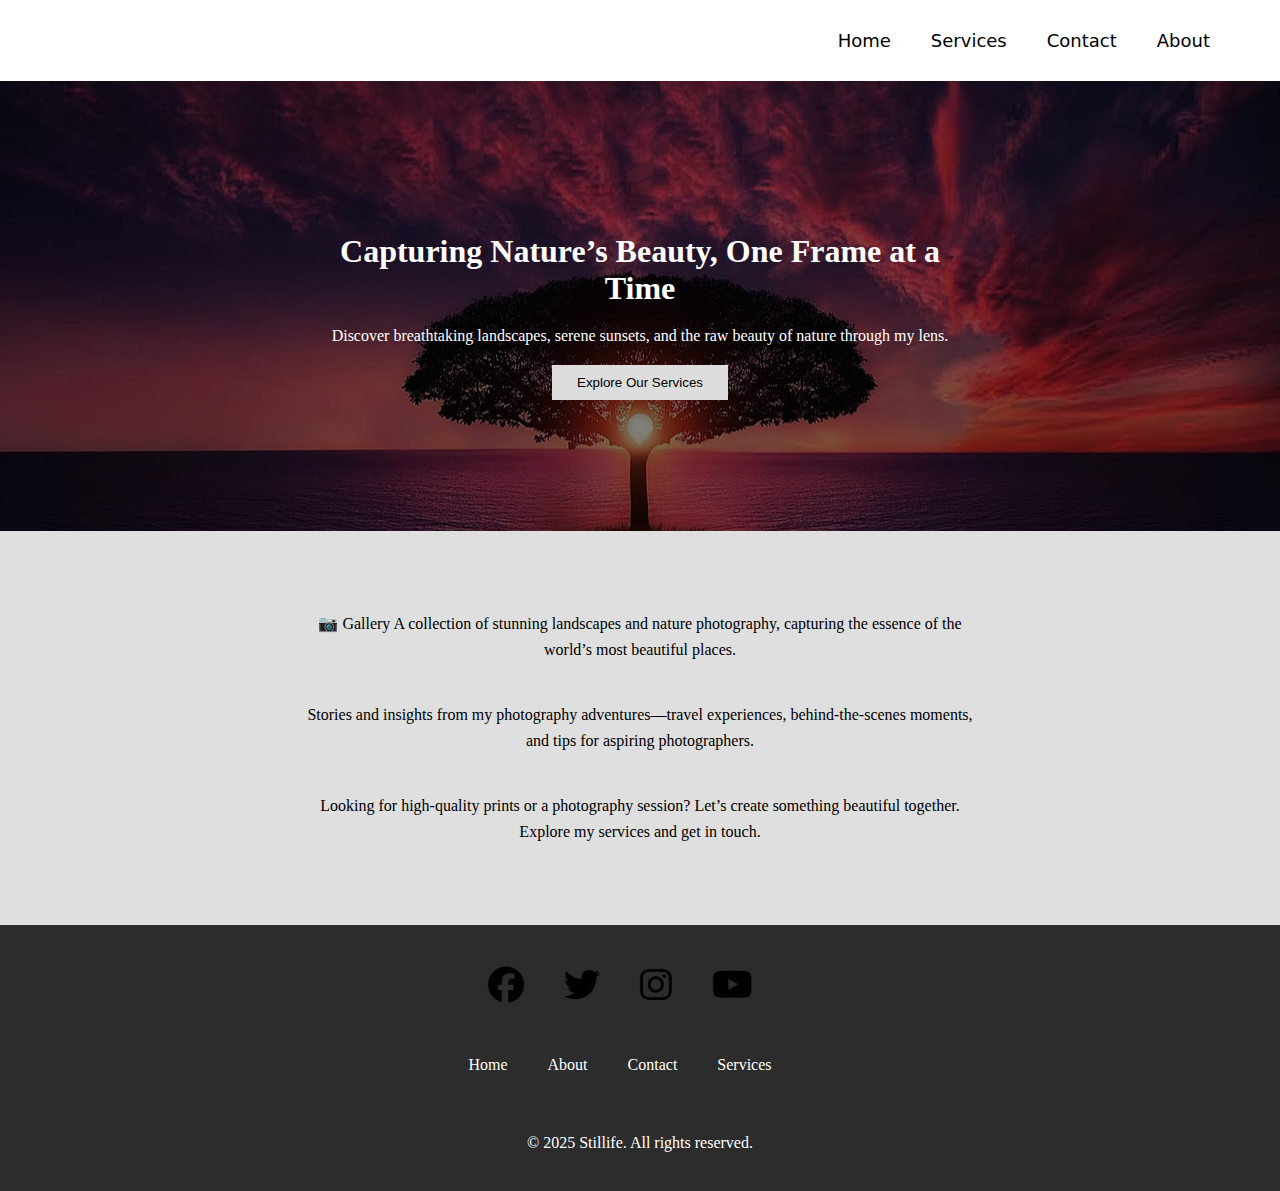
<file: index.html>
<!DOCTYPE html>
<html lang="en">
<head>
    <meta charset="UTF-8">
    <meta name="viewport" content="width=device-width, initial-scale=1.0">
    <link rel="stylesheet" href="/about.html">
    <link rel="stylesheet" href="/contact.html">
    <link rel="stylesheet" href="/services.html">
    <link rel="stylesheet" href="css/styles.css">
    <link rel="stylesheet" href="https://cdnjs.cloudflare.com/ajax/libs/font-awesome/6.7.2/css/all.min.css" integrity="sha512-Evv84Mr4kqVGRNSgIGL/F/aIDqQb7xQ2vcrdIwxfjThSH8CSR7PBEakCr51Ck+w+/U6swU2Im1vVX0SVk9ABhg==" crossorigin="anonymous" referrerpolicy="no-referrer" />
    <title>Document</title>
</head>
<body>
    <header>
        <div>
            <nav>
                <ul>
                    <li><a href="/index.html">Home</a></li>
                    <li><a href="/services.html">Services</a></li>
                    <li><a href="/contact.html">Contact</a></li>
                    <li><a href="/about.html">About</a></li>
                </ul>
            </nav>
        </div>
    </header>
    <div id="index-main">
        <div class="hero-image">
            <div class="hero-text">
              <h1 style="color: white;">Capturing Nature’s Beauty, One Frame at a Time</h1>
              <p>Discover breathtaking landscapes, serene sunsets, and the raw beauty of nature through my lens.</p>
              <a href="services.html" class="hero-btn"><button>Explore Our Services</button></a>
              
            </div>
        </div>
        <div id="features-container">
            <div class="features">
                <p>📷 Gallery A collection of stunning landscapes and nature photography, capturing the essence of the world’s most beautiful places.</p> 
           </div>
            <div class="features">
                <p>Stories and insights from my photography adventures—travel experiences, behind-the-scenes moments, and tips for aspiring photographers.</p>
            </div>
            <div class="features">
                <p>Looking for high-quality prints or a photography session? Let’s create something beautiful together. Explore my services and get in touch.</p>
            </div>
        </div>
        <footer>
            <div style="display: flex; flex-direction: column; width: 100%; align-items: center;">
                <div style="display: flex; flex-direction: row;">
                    <ul>
                        <li><a href="#"><i class="fa-brands fa-facebook fa-2xl"></i></a></li>
                        <li><a href="#"><i class="fa-brands fa-twitter fa-2xl"></i></a></li>
                        <li><a href="#"><i class="fa-brands fa-instagram fa-2xl"></i></a></li>
                        <li><a href="#"><i class="fa-brands fa-youtube fa-2xl"></i></a></li>
                    </ul>
                </div>
                <div class="footer-bottom" style="display: flex; flex-direction: row;">
                    <ul>
                        <li>Home</li>
                        <li>About</li>
                        <li>Contact</li>
                        <li>Services</li>
                    </ul>
                </div>
                <div id="copyright">
                    <p>© 2025 Stillife. All rights reserved.</p>
                </div>
            </div>
        </footer>
    </div>



</body>

</html>
</file>
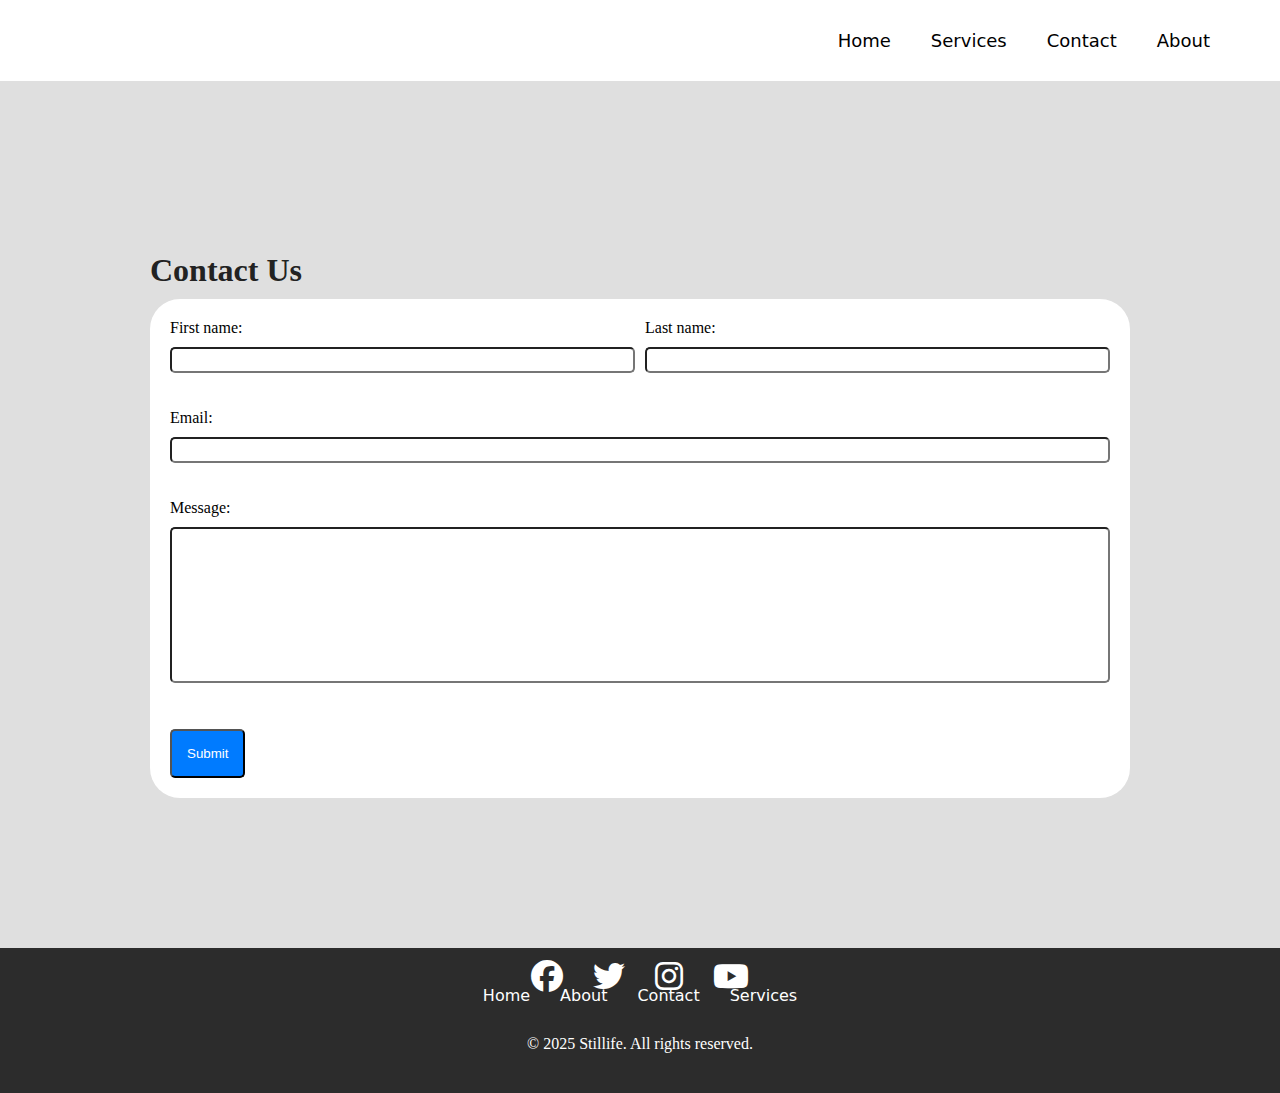
<file: contact.html>
<!DOCTYPE html>
<html lang="en">
<head>
    <meta charset="UTF-8">
    <meta name="viewport" content="width=device-width, initial-scale=1.0">
    <link rel="stylesheet" href="/about.html">
    <link rel="stylesheet" href="/contact.html">
    <link rel="stylesheet" href="/services.html">
    <link rel="stylesheet" href="css/styles.css">
    <link rel="stylesheet" href="https://cdnjs.cloudflare.com/ajax/libs/font-awesome/6.7.2/css/all.min.css" integrity="sha512-Evv84Mr4kqVGRNSgIGL/F/aIDqQb7xQ2vcrdIwxfjThSH8CSR7PBEakCr51Ck+w+/U6swU2Im1vVX0SVk9ABhg==" crossorigin="anonymous" referrerpolicy="no-referrer" />
    <title>Document</title>
</head>
<body>
    <header>
        <div>
            <nav>
                <ul>
                    <li><a href="/index.html">Home</a></li>
                    <li><a href="/services.html">Services</a></li>
                    <li><a href="/contact.html">Contact</a></li>
                    <li><a href="/about.html">About</a></li>
                </ul>
            </nav>
        </div>
    </header>
    <section style="height: 100%; margin:150px; flex:1;">
        <div>
            <h1>Contact Us</h1>
        </div>

        <div style="background-color: white; border-radius: 30px; padding:20px; display:flex; flex-direction:column;">
            <form action="">
                <div style="display: flex; flex-direction:column; width:100%">
                    <div style="display: flex; flex-direction:row; justify-content: space-between;">
                        <div style="display: flex; flex-direction:column; width:50%;">
                            <label for="fname">First name:</label>
                            <input type="text" id="fname" name="fname" style="height: 20px;"><br><br>
                        </div>
                        <div style="display: flex; flex-direction:column; width:50%; margin-left:10px;">
                            <label for="lname">Last name:</label>
                            <input type="text" id="lname" name="lname" style="height: 20px;"><br><br>
                        </div>

                    </div>
                    <div style="display: flex; flex-direction:column;">
                        <label for="email">Email:</label>
                        <input type="text" id="email" name="email" style="height: 20px;"><br><br>
                    </div>
                    <div style="display: flex; flex-direction:column;">
                        <label for="lname">Message:</label>
                        <input type="text" id="lname" name="lname" style="height: 150px;"><br><br>
                    </div>
                </div>

                <input type="submit" value="Submit" id="submit-btn">
              </form>
        </div>

    </section>
    <footer>
        <div style="display: flex; flex-direction: column; align-items: center; text-align: center; width: 100%;">

            <div class="footer-icons">
                <ul>
                    <li><i class="fa-brands fa-facebook fa-2xl"></i></li>
                    <li><i class="fa-brands fa-twitter fa-2xl"></i></li>
                    <li><i class="fa-brands fa-instagram fa-2xl"></i></li>
                    <li><i class="fa-brands fa-youtube fa-2xl"></i></li>
                </ul>
            </div>
    

            <div class="footer-links">
                <ul>
                    <li><a href="/index.html">Home</a></li>
                    <li><a href="/about.html">About</a></li>
                    <li><a href="/contact.html">Contact</a></li>
                    <li><a href="/services.html">Services</a></li>
                </ul>
            </div>
            <div id="copyright">
                <p>© 2025 Stillife. All rights reserved.</p>
            </div>
        </div>
    </footer>
<style>
    input{
        margin-top: 10px;
        border-radius: 5px;
    }
</style>

</body>

</html>
</file>
<file: css/styles.css>
html, body {
    height: 100%;
    margin: 0;
    padding: 0;
    display: flex;
    flex-direction: column;
    background-color: rgb(223, 223, 223);
}
h1, h2, h3 {
    color: #222;
    margin-bottom: 10px;
}

p {
    font-size: 16px;
    line-height: 1.6;
}

/* Links */
a {
    text-decoration: none;
    color: #007bff;
    transition: color 0.3s ease;
}
li {
    display: inline;
    margin-right: 40px;
}
li a{
    position: relative;
    color: rgb(0, 0, 0);
    font-family: system-ui, -apple-system, BlinkMacSystemFont, 'Segoe UI', Roboto, Oxygen, Ubuntu, Cantarell, 'Open Sans', 'Helvetica Neue', sans-serif;
    font-size: 18px;
    font-weight: 400;
    text-decoration: none;
    width: 0;

}
li a::after {
    content: "";
    left: 0;
    position: absolute;
    left: 0;
    bottom: -3px;
    width: 0;
    height: 2px;
    background-color: red;
    transition: width 0.5s ease-in-out;
}
li a:hover::after {
    width: 100%;
}
ul{
    display: flex;
    flex-direction: row;
    padding: 30px;
    margin: 0;
    justify-content: end;
}

nav{
    background-color: rgb(255, 255, 255);
    margin: 0;
    padding: 0;
    width: 100%;

}
.hero-image {
    background-image: linear-gradient(rgba(0, 0, 0, 0.5), rgba(0, 0, 0, 0.5)), url("../images/tree.jpg");
    height: 450px;
    background-position: center;
    background-repeat: no-repeat;
    background-size: cover;
    position: relative;
}
  
  .hero-text {
    text-align: center;
    position: absolute;
    top: 50%;
    left: 50%;
    transform: translate(-50%, -50%);
    color: white;
  }
  
  .hero-text button {
    border: none;
    outline: 0;
    display: inline-block;
    padding: 10px 25px;
    color: black;
    background-color: #ddd;
    text-align: center;
    cursor: pointer;
  }
  
  .hero-text button:hover {
    transition: 0.5s;
    background-color: #555;
    color: white;
  }
  #index-main{
    display: flex;
    flex-direction: column;
  }
  #features-container{
    padding-top: 40px;
    padding-bottom: 40px;
    text-align: center;
  }
  .features{
    margin-top: 40px;
    margin-bottom: 40px;
    margin-left: 300px;
    margin-right: 300px;
  }
  footer {
    width: 100%;
    background-color: #2c2c2c;
    color: white;
    text-align: center;
    padding: 20px 0;
}

.footer-icons ul,
.footer-links ul {
    display: flex;
    justify-content: center;
    padding: 0;
    list-style: none;
}

.footer-icons li,
.footer-links li {
    margin: 0 15px;
}

.footer-links a {
    color: white;
    text-decoration: none;
    font-size: 16px;
    transition: color 0.3s ease-in-out;
}

.footer-links a:hover {
    color: #007bff;
}

#copyright {
    margin-top: 10px;
    font-size: 14px;
}
  #submit-btn{
    padding: 15px;
    background-color: #007bff;
    color: white;
    border-radius: 5px;
    transition: 0.5s ease-in-out;

  }
  #submit-btn:hover{
    padding: 20px;
    background-color: #064e9b;
    transition: 0.5s ease-in-out;
  }
</file>
